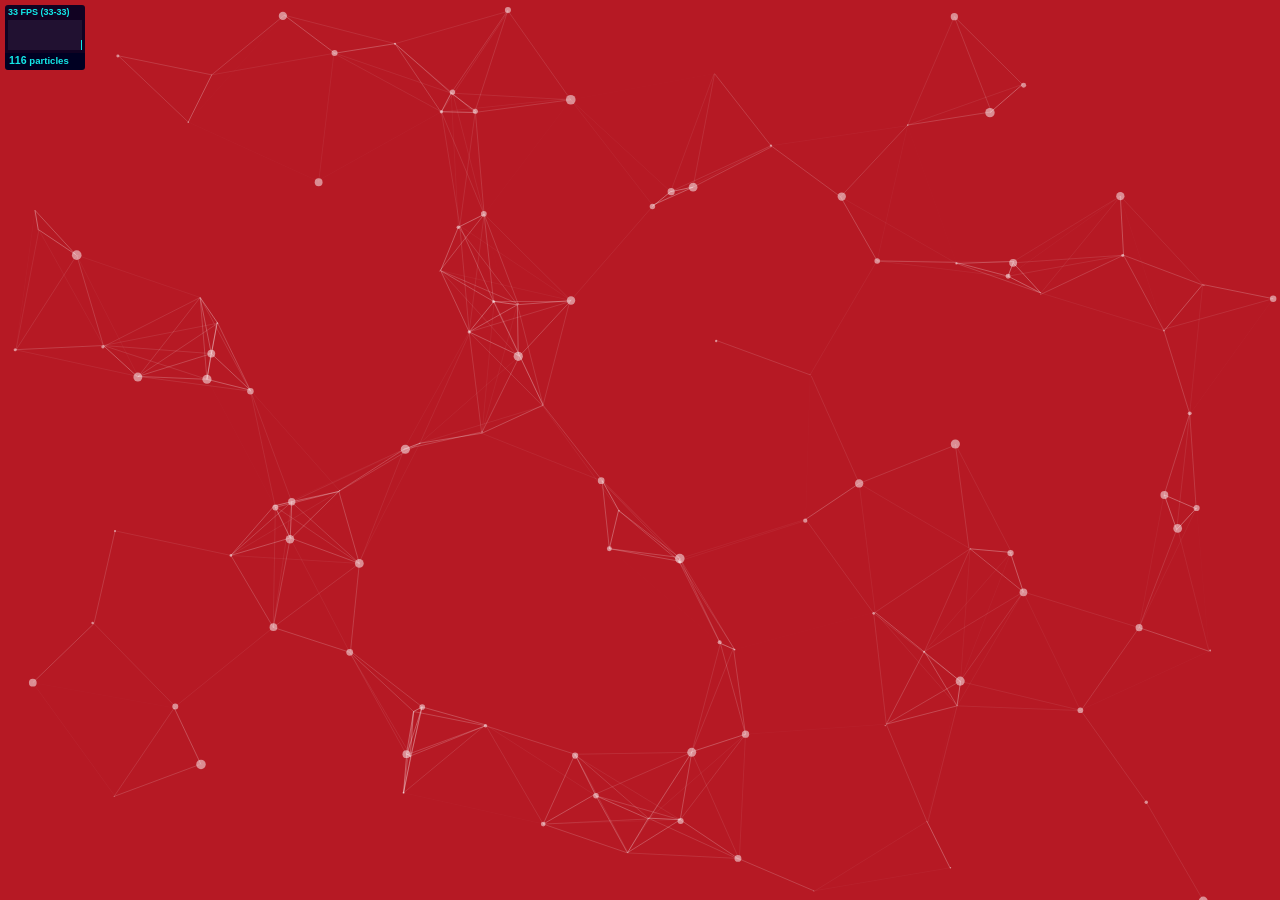
<file: assets/vendor/particles-js/demo/index.html>
<!DOCTYPE html>
<html lang="en">
<head>
  <meta charset="utf-8">
  <title>particles.js</title>
  <meta name="description" content="particles.js is a lightweight JavaScript library for creating particles.">
  <meta name="author" content="Vincent Garreau" />
  <meta name="viewport" content="width=device-width, initial-scale=1.0, minimum-scale=1.0, maximum-scale=1.0, user-scalable=no">
  <link rel="stylesheet" media="screen" href="css/style.css">
</head>
<body>

<!-- count particles -->
<div class="count-particles">
  <span class="js-count-particles">--</span> particles
</div>

<!-- particles.js container -->
<div id="particles-js"></div>

<!-- scripts -->
<script src="../particles.js"></script>
<script src="js/app.js"></script>

<!-- stats.js -->
<script src="js/lib/stats.js"></script>
<script>
  var count_particles, stats, update;
  stats = new Stats;
  stats.setMode(0);
  stats.domElement.style.position = 'absolute';
  stats.domElement.style.left = '0px';
  stats.domElement.style.top = '0px';
  document.body.appendChild(stats.domElement);
  count_particles = document.querySelector('.js-count-particles');
  update = function() {
    stats.begin();
    stats.end();
    if (window.pJSDom[0].pJS.particles && window.pJSDom[0].pJS.particles.array) {
      count_particles.innerText = window.pJSDom[0].pJS.particles.array.length;
    }
    requestAnimationFrame(update);
  };
  requestAnimationFrame(update);
</script>

</body>
</html>
</file>
<file: assets/vendor/particles-js/demo/css/style.css>
/* =============================================================================
   HTML5 CSS Reset Minified - Eric Meyer
   ========================================================================== */

html,body,div,span,object,iframe,h1,h2,h3,h4,h5,h6,p,blockquote,pre,abbr,address,cite,code,del,dfn,em,img,ins,kbd,q,samp,small,strong,sub,sup,var,b,i,dl,dt,dd,ol,ul,li,fieldset,form,label,legend,table,caption,tbody,tfoot,thead,tr,th,td,article,aside,canvas,details,figcaption,figure,footer,header,hgroup,menu,nav,section,summary,time,mark,audio,video{margin:0;padding:0;border:0;outline:0;font-size:100%;vertical-align:baseline;background:transparent}
body{line-height:1}
article,aside,details,figcaption,figure,footer,header,hgroup,menu,nav,section{display:block}
nav ul{list-style:none}
blockquote,q{quotes:none}
blockquote:before,blockquote:after,q:before,q:after{content:none}
a{margin:0;padding:0;font-size:100%;vertical-align:baseline;background:transparent;text-decoration:none}
mark{background-color:#ff9;color:#000;font-style:italic;font-weight:bold}
del{text-decoration:line-through}
abbr[title],dfn[title]{border-bottom:1px dotted;cursor:help}
table{border-collapse:collapse;border-spacing:0}
hr{display:block;height:1px;border:0;border-top:1px solid #ccc;margin:1em 0;padding:0}
input,select{vertical-align:middle}
li{list-style:none}


/* =============================================================================
   My CSS
   ========================================================================== */

/* ---- base ---- */

html,body{ 
	width:100%;
	height:100%;
	background:#111;
}

html{
  -webkit-tap-highlight-color: rgba(0, 0, 0, 0);
}

body{
  font:normal 75% Arial, Helvetica, sans-serif;
}

canvas{
  display:block;
  vertical-align:bottom;
}


/* ---- stats.js ---- */

.count-particles{
  background: #000022;
  position: absolute;
  top: 48px;
  left: 0;
  width: 80px;
  color: #13E8E9;
  font-size: .8em;
  text-align: left;
  text-indent: 4px;
  line-height: 14px;
  padding-bottom: 2px;
  font-family: Helvetica, Arial, sans-serif;
  font-weight: bold;
}

.js-count-particles{
  font-size: 1.1em;
}

#stats,
.count-particles{
  -webkit-user-select: none;
  margin-top: 5px;
  margin-left: 5px;
}

#stats{
  border-radius: 3px 3px 0 0;
  overflow: hidden;
}

.count-particles{
  border-radius: 0 0 3px 3px;
}


/* ---- particles.js container ---- */

#particles-js{
  width: 100%;
  height: 100%;
  background-color: #b61924;
  background-image: url('');
  background-size: cover;
  background-position: 50% 50%;
  background-repeat: no-repeat;
}
</file>
